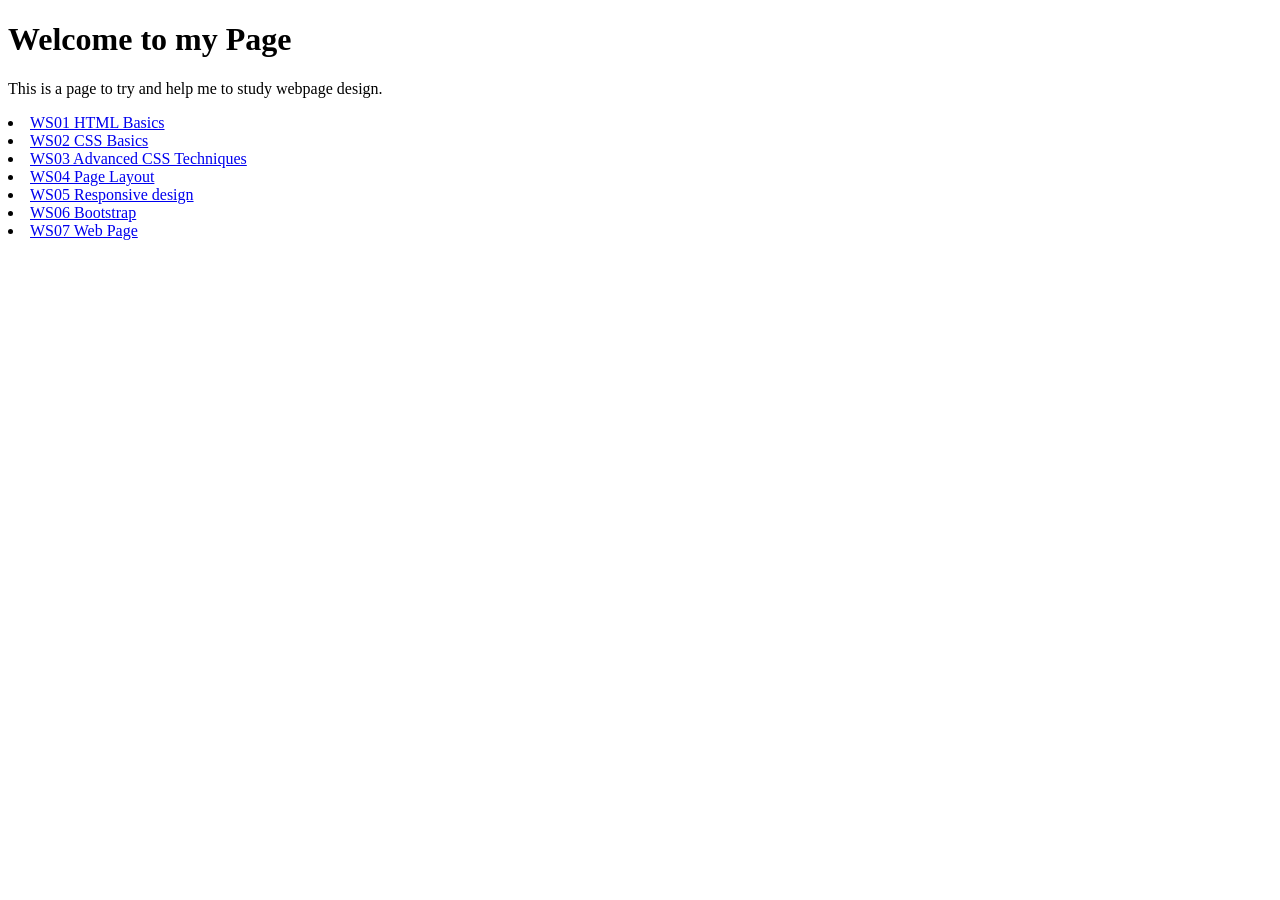
<file: Index.html>
<!DOCTYPE html>
    <html>
    <head>
        <title>Arttu's Workshop Page</title>
    </head>
    <body>
        <h1>Welcome to my Page</h1>
        <p>This is a page to try and help me to study webpage design.</p>
        <li><a href="./WS01/index.html">WS01 HTML Basics</a></li>
        <li><a href="./WS02/index.html">WS02 CSS Basics</a></li>
        <li><a href="./WS03/index.html">WS03 Advanced CSS Techniques</a></li>
        <li><a href="./WS04/index.html">WS04 Page Layout</a></li>
        <li><a href="./WS05/index.html">WS05 Responsive design</a></li>
        <li><a href="./WS06/Index.html">WS06 Bootstrap</a></li>
        <li><a href="./WS07/Index.html">WS07 Web Page</a></li>
   
    </body>
    </html>
</file>
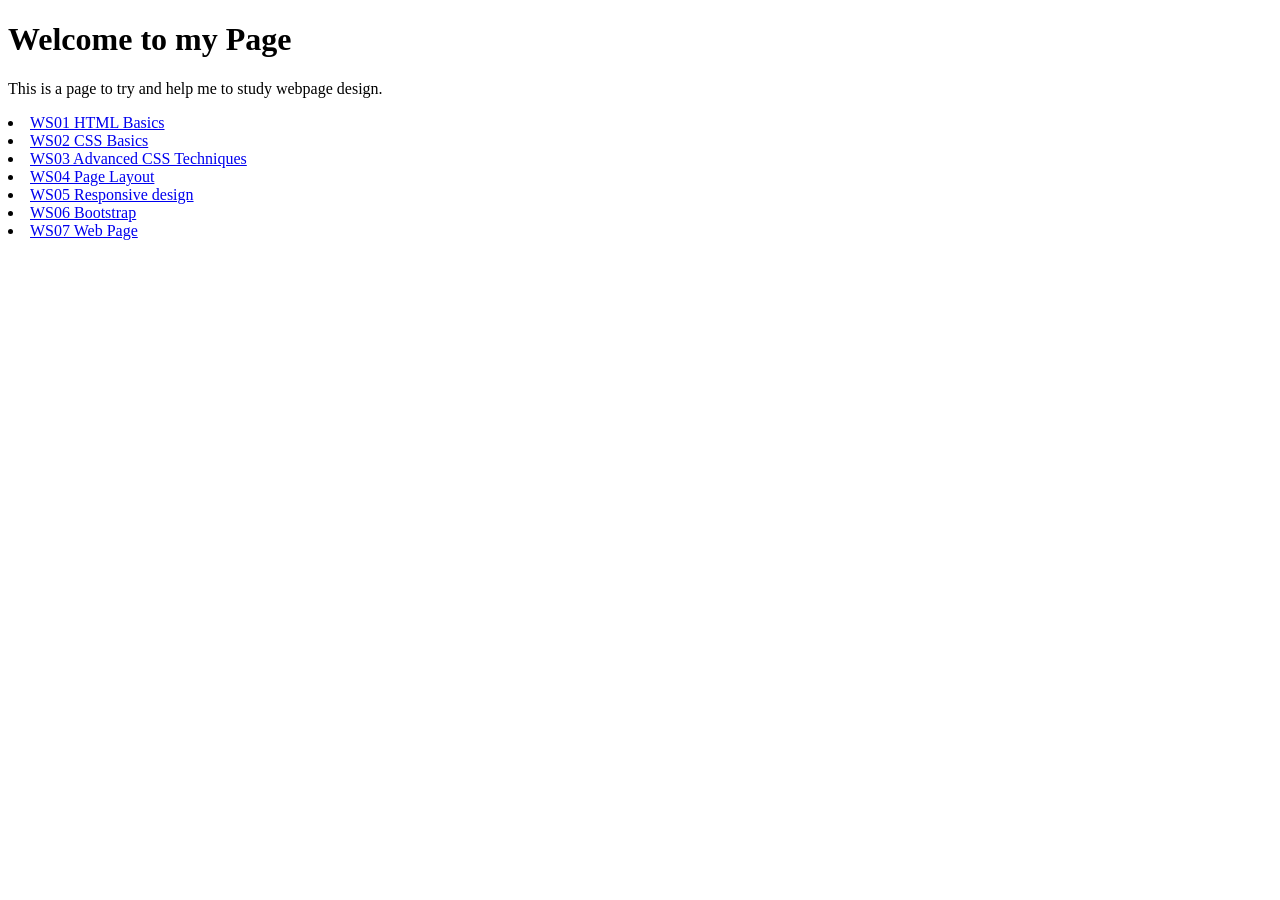
<file: index.html>
<!DOCTYPE html>
    <html>
    <head>
        <title>Arttu's Workshop Page</title>
    </head>
    <body>
        <h1>Welcome to my Page</h1>
        <p>This is a page to try and help me to study webpage design.</p>
        <li><a href="./WS01/index.html">WS01 HTML Basics</a></li>
        <li><a href="./WS02/index.html">WS02 CSS Basics</a></li>
        <li><a href="./WS03/index.html">WS03 Advanced CSS Techniques</a></li>
        <li><a href="./WS04/index.html">WS04 Page Layout</a></li>
        <li><a href="./WS05/index.html">WS05 Responsive design</a></li>
        <li><a href="./WS06/index.html">WS06 Bootstrap</a></li>
        <li><a href="./WS07/HTML/index.html">WS07 Web Page</a></li>
   
    </body>
    </html>
</file>
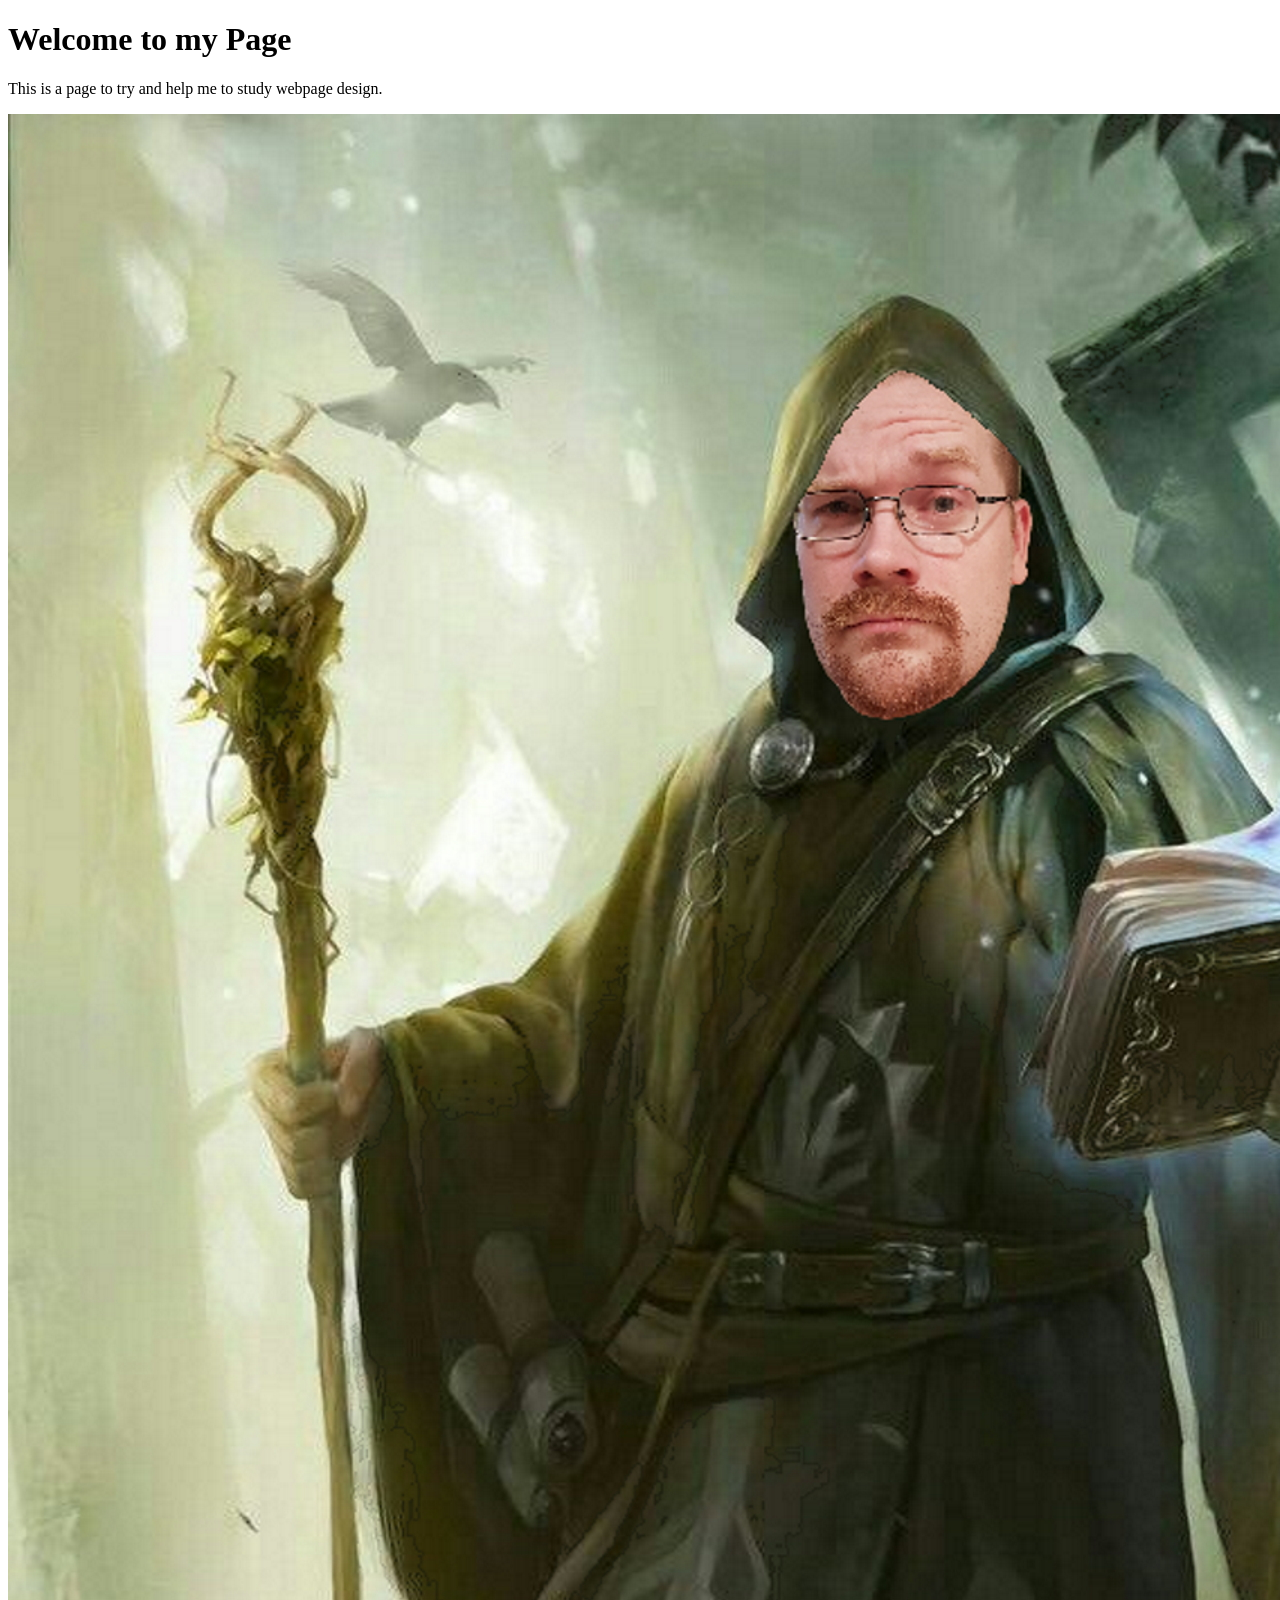
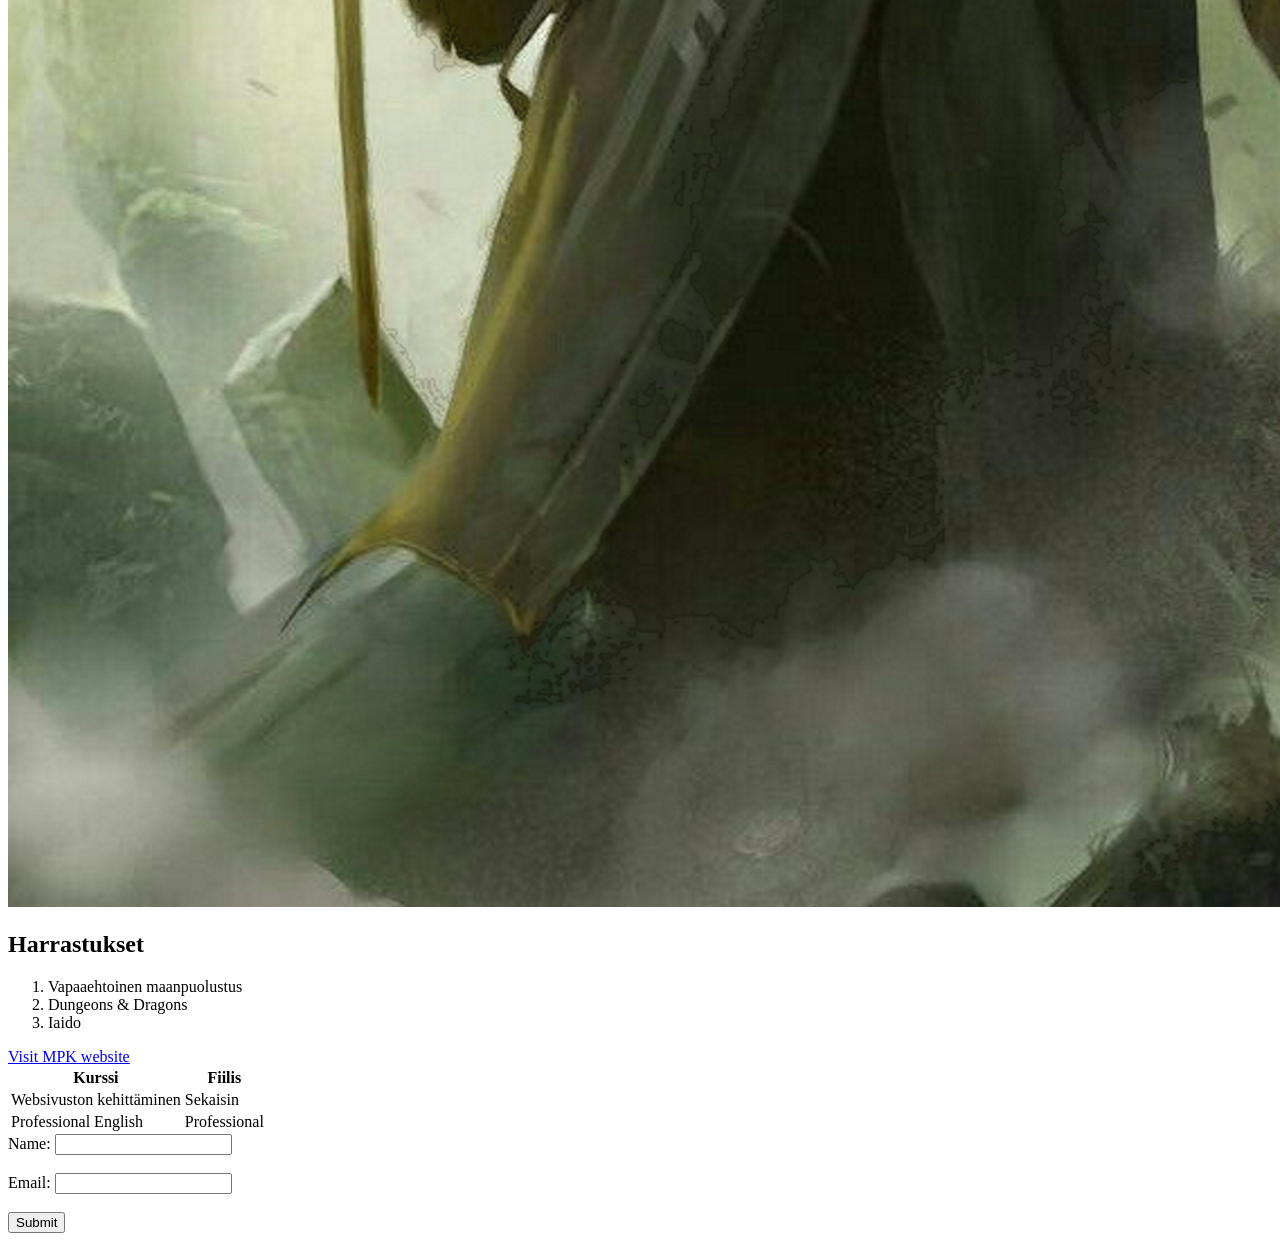
<file: WS01/index.html>
<!DOCTYPE html>
    <html>
    <head>
        <title>Arttu's First HTML Page</title>
    </head>
    <body>
        <h1>Welcome to my Page</h1>
        <p>This is a page to try and help me to study webpage design.</p>
        <img src="D&D_DM.jpg" alt="Hoping to be a wizard in webpage design">
    
        <h2>Harrastukset</h2>
          <ol>
            <li>Vapaaehtoinen maanpuolustus</li>
            <li>Dungeons & Dragons</li>
            <li>Iaido</li>
            </ol>
    
<a href="https://mpk.fi/">Visit MPK website</a>

<table>
    <tr>
        <th>Kurssi</th>
        <th>Fiilis</th>
    </tr>
    <tr>
        <td>Websivuston kehittäminen</td>
        <td>Sekaisin</td>
    </tr>
    <tr>
        <td>Professional English</td>
        <td>Professional</td>
    </tr>
    </table>

<form>
    <label for="name">Name:</label>
    <input type="text" id="name" name="name"><br><br>
    <label for="email">Email:</label>
    <input type="email" id="email" name="email"><br><br>
    <input type="submit" value="Submit">
    </form>

    </body>
    </html>
</file>
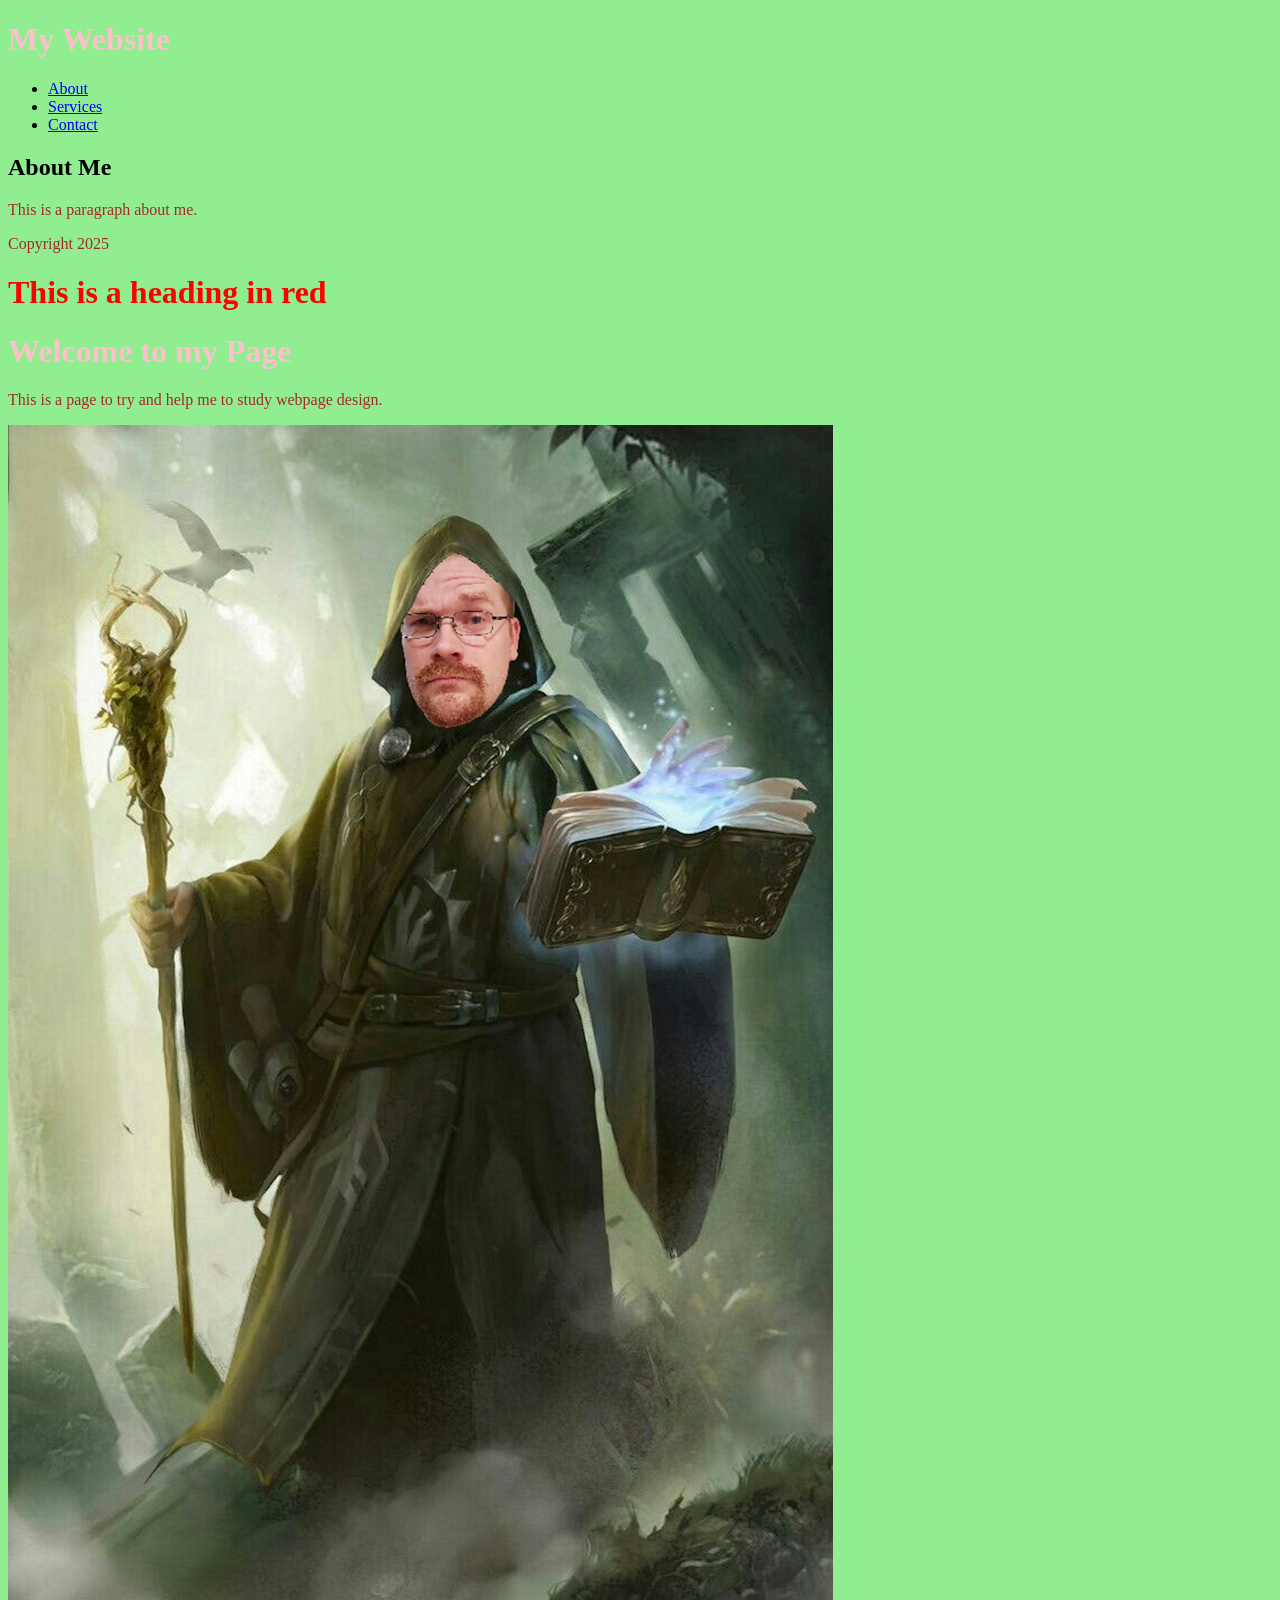
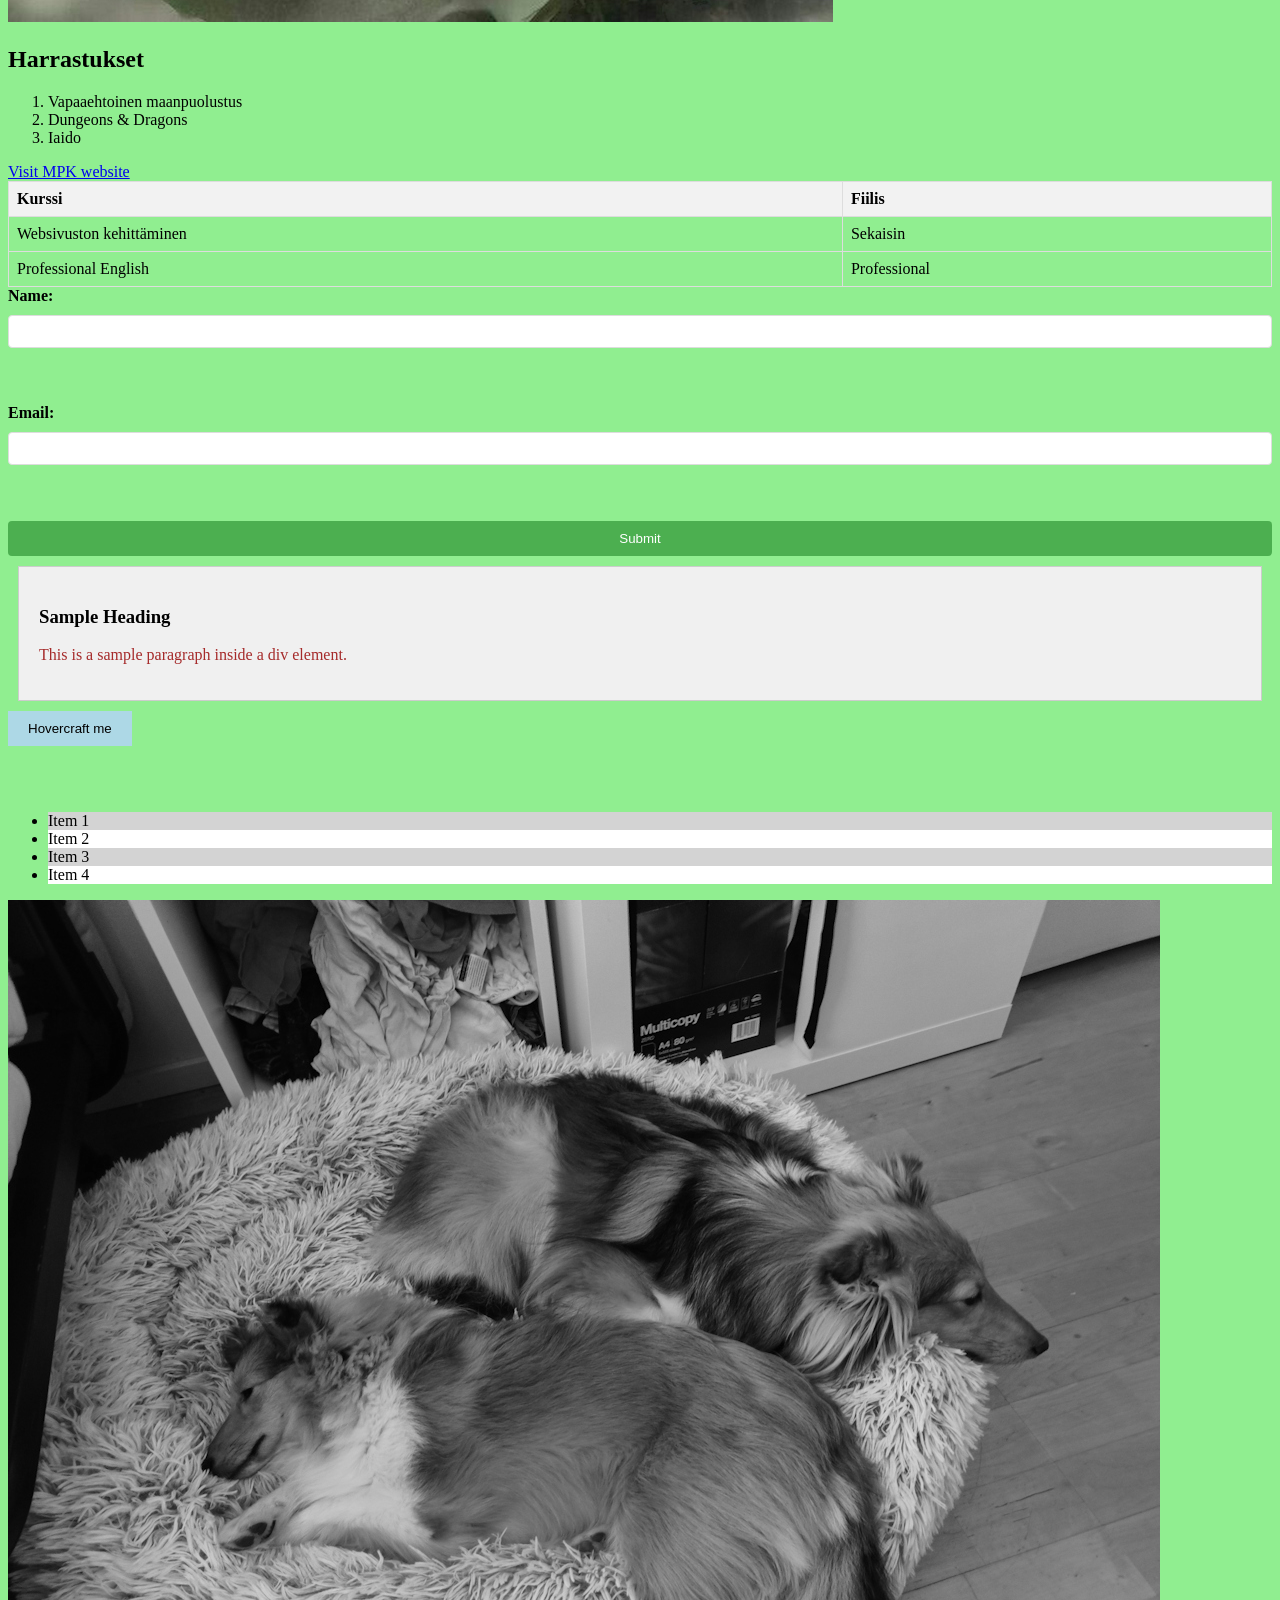
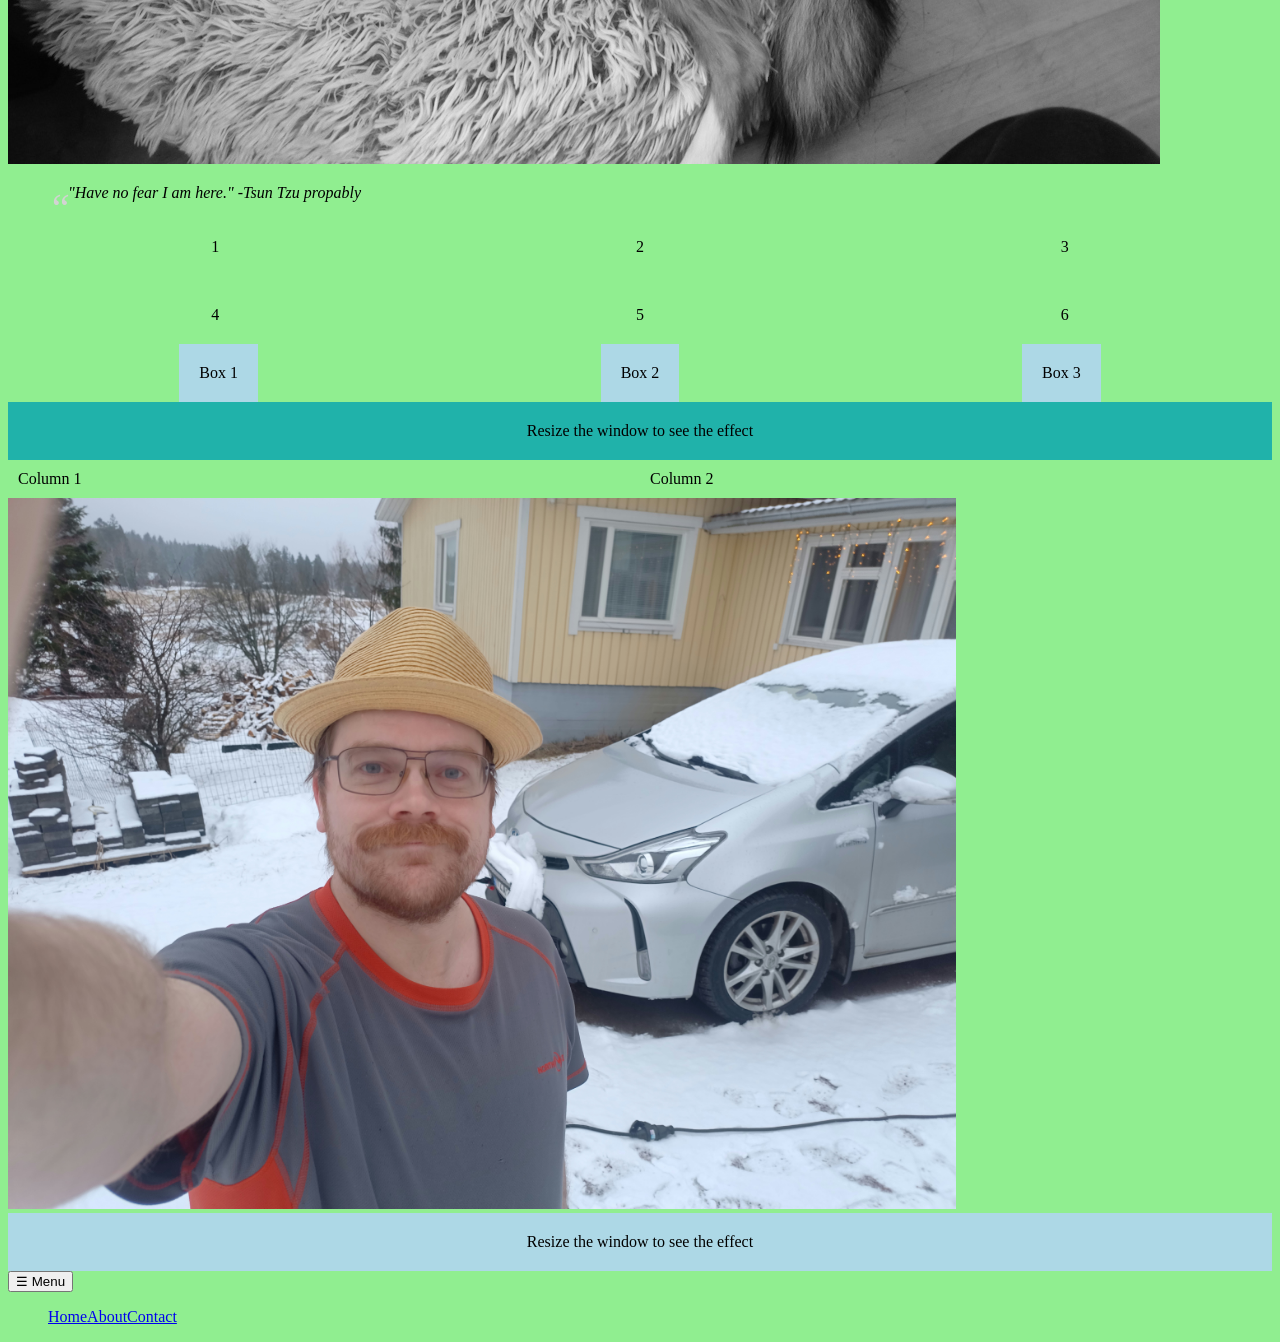
<file: WS05/index.html>
<!DOCTYPE html>
<link rel="stylesheet" href="./Styles.css">
<header>
  <h1>My Website</h1>
  <nav>
    <ul>
      <li><a href="#about">About</a></li>
      <li><a href="#services">Services</a></li>
      <li><a href="#contact">Contact</a></li>
    </ul>
  </nav>
</header>

<main>
  <section id="about">
    <h2>About Me</h2>
    <p>This is a paragraph about me.</p>
  </section>
</main>

<footer>
  <p>Copyright 2025</p>
</footer>

<html>
    <head>
        <title>Arttu's First HTML Page</title>
       
    </head>
    <body>
        <h1 style="color: red;">This is a heading in red</h1>
        <h1>Welcome to my Page</h1>
        <p>This is a page to try and help me to study webpage design.</p>
        <img src="./D&D_DM.jpg" alt="Hoping to be a wizard in webpage design">
    
        <h2>Harrastukset</h2>
          <ol>
            <li>Vapaaehtoinen maanpuolustus</li>
            <li>Dungeons & Dragons</li>
            <li>Iaido</li>
            </ol>
    
<a href="https://mpk.fi/">Visit MPK website</a>


<table>
    <tr>
        <th>Kurssi</th>
        <th>Fiilis</th>
    </tr>
    <tr>
        <td>Websivuston kehittäminen</td>
        <td>Sekaisin</td>
    </tr>
    <tr>
        <td>Professional English</td>
        <td>Professional</td>
    </tr>
</table>

<form>
    <label for="name">Name:</label>
    <input type="text" id="name" name="name"><br><br>
    <label for="email">Email:</label>
    <input type="email" id="email" name="email"><br><br>
    <input type="submit" value="Submit">
    
</form>

    <div class="content-box">
      <h3>Sample Heading</h3>
      <p>This is a sample paragraph inside a div element.</p>
      
    </div>

    <button class="transition-button">Hovercraft me</button>
    
    <div class="animation-box"></div>

    <ul class="pseudo-list">
        <li>Item 1</li>
        <li>Item 2</li>
        <li>Item 3</li>
        <li>Item 4</li>
    </ul>

    <img src="./Image.jpg" alt="Sumthin Wong" class="filter-image">

    <blockquote class="quote">
        "Have no fear I am here." -Tsun Tzu propably
      </blockquote>

  <div class="grid-container">
  <div class="grid-item">1</div>
  <div class="grid-item">2</div>
  <div class="grid-item">3</div>
  <div class="grid-item">4</div>
  <div class="grid-item">5</div>
  <div class="grid-item">6</div>
  </div>

    <div class="flex-container">
  <div class="box">Box 1</div>
  <div class="box">Box 2</div>
  <div class="box">Box 3</div>
  </div>

  <div class="responsive-box">Resize the window to see the effect</div>

  <div class="responsive-container">
      <div class="column">Column 1</div>
      <div class="column">Column 2</div>
    </div>

    <img src="./Responsive.jpg" alt="Responsive Image" class="responsive-image">

<div class="media-query-box">Resize the window to see the effect</div>

<nav class="responsive-nav">
      <button class="menu-toggle">☰ Menu</button>
      <ul class="nav-list">
        <li><a href="#">Home</a></li>
        <li><a href="#">About</a></li>
        <li><a href="#">Contact</a></li>
      </ul>
    </nav>

    </body>
   
    </html>
</file>
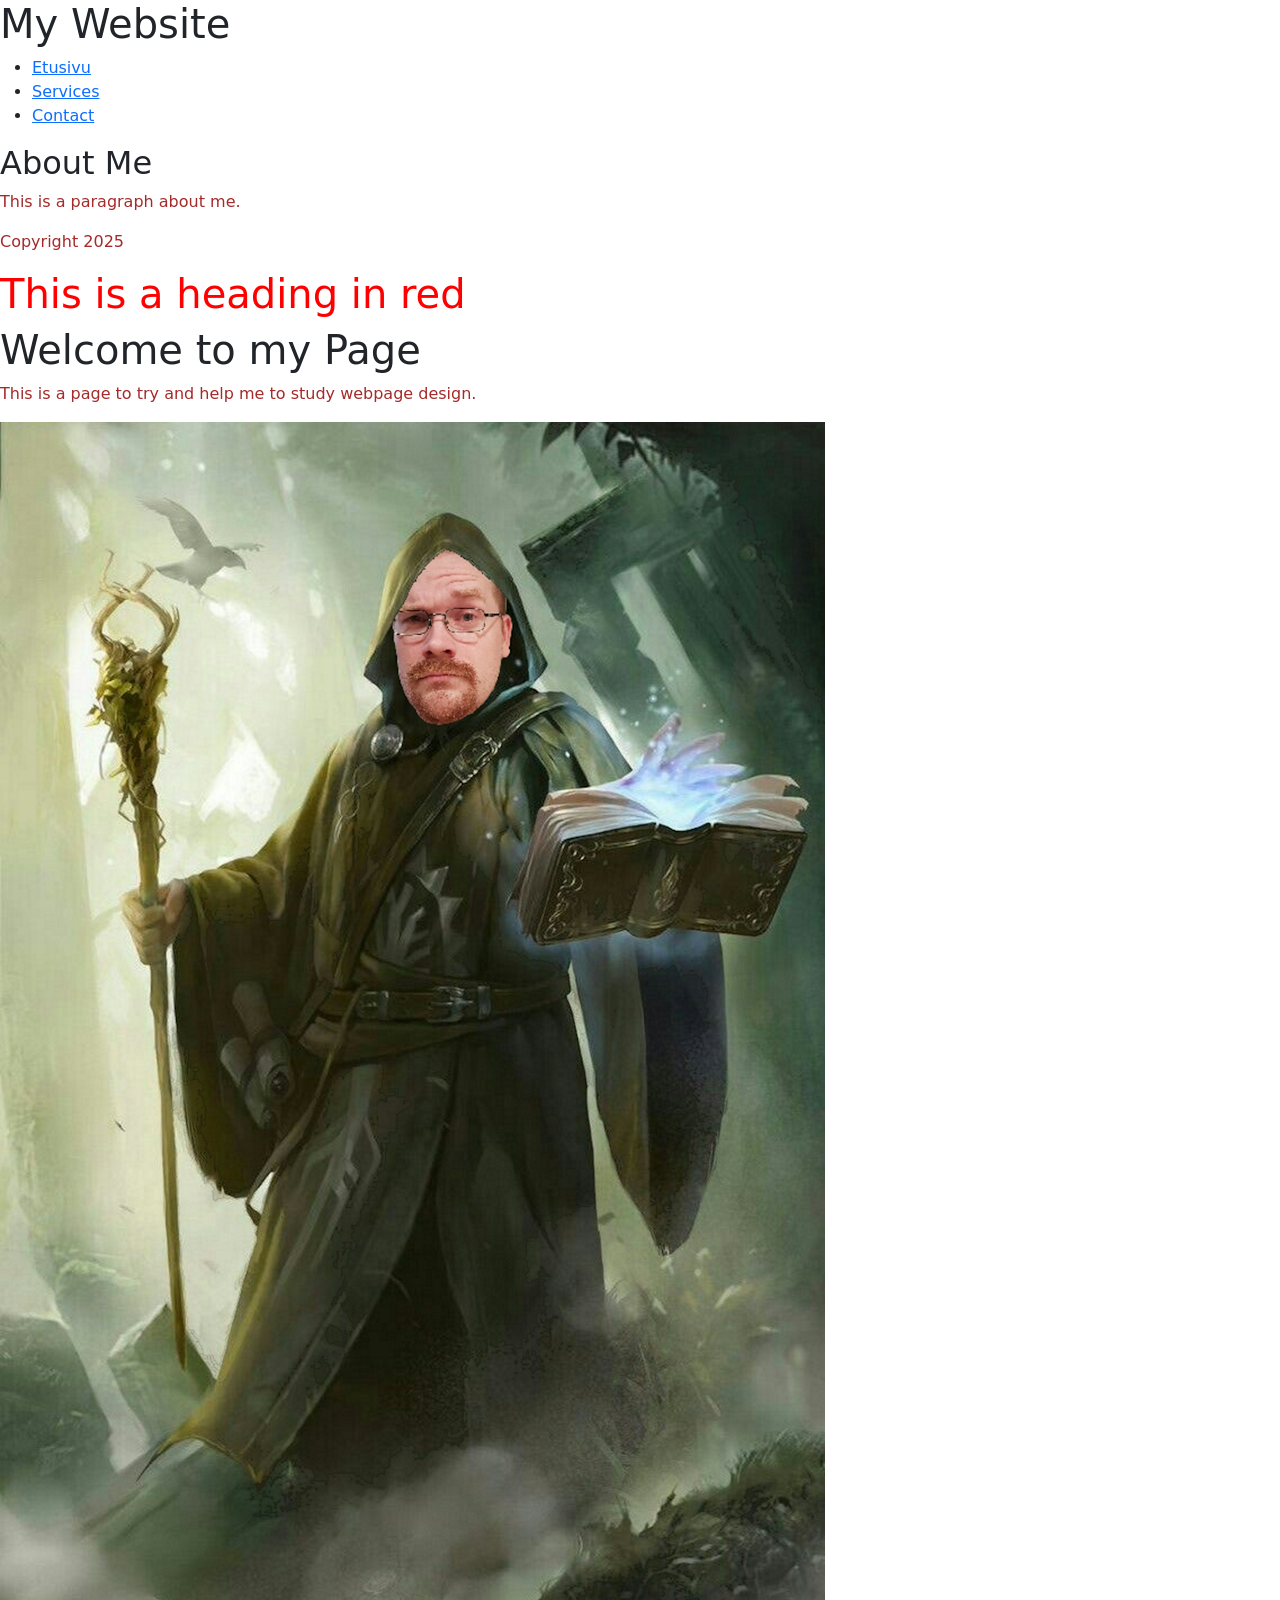
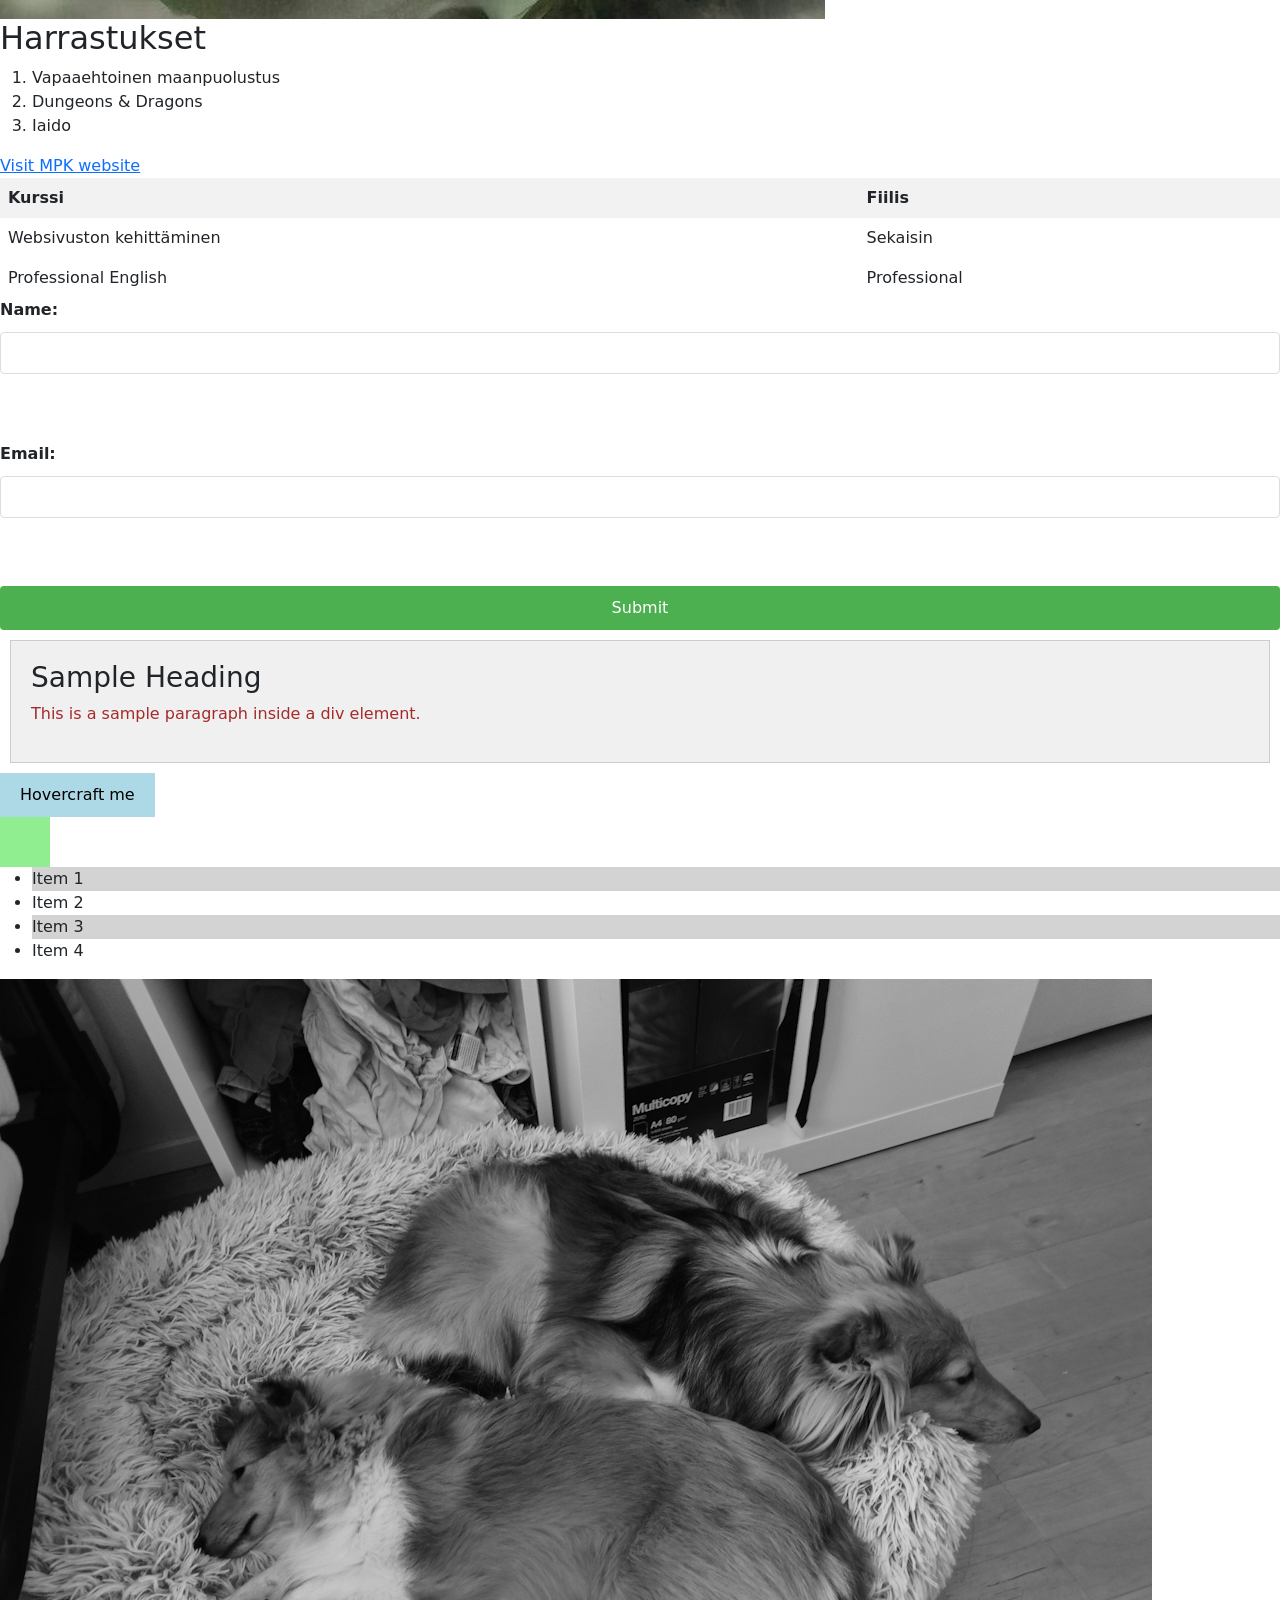
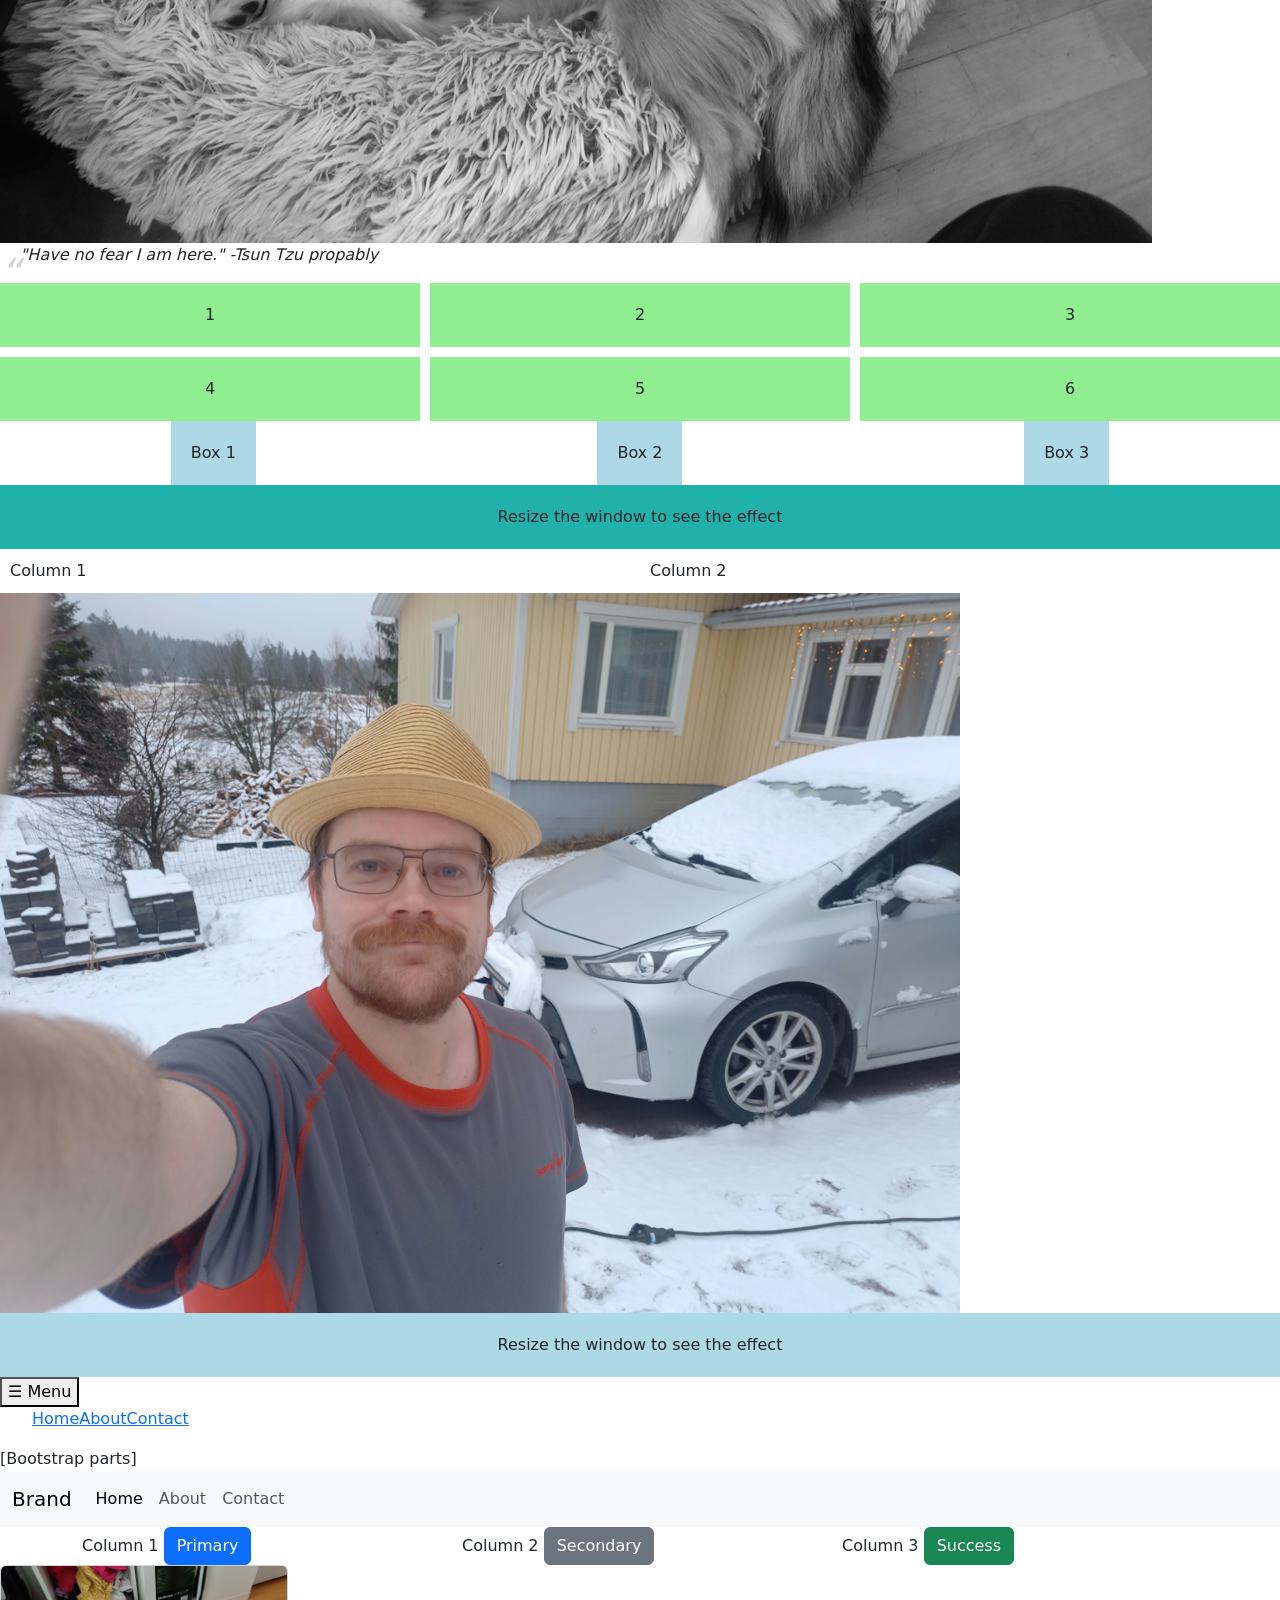
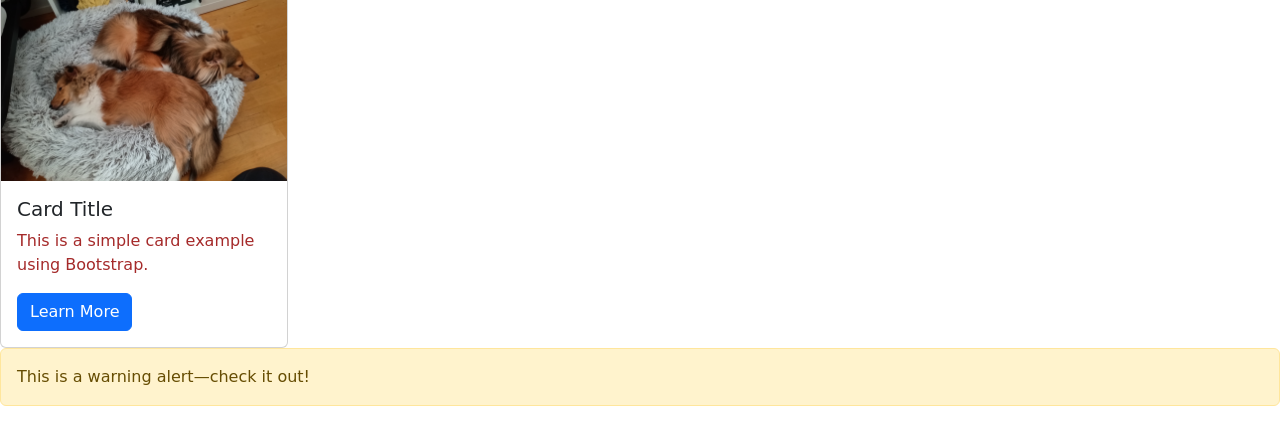
<file: WS06/index.html>
<!DOCTYPE html>
<link rel="stylesheet" href="./Styles.css">
<header>
  <h1>My Website</h1>
  <nav>
    <ul>
      <li><a href="#about">Etusivu</a></li>
      <li><a href="#services">Services</a></li>
      <li><a href="#contact">Contact</a></li>
    </ul>
  </nav>
</header>

<main>
  <section id="about">
    <h2>About Me</h2>
    <p>This is a paragraph about me.</p>
  </section>
</main>

<footer>
  <p>Copyright 2025</p>
</footer>

<html>
    <head>
        <title>Arttu's First HTML Page</title>
        <!-- Bootstrap CSS -->
        <link href="https://cdn.jsdelivr.net/npm/bootstrap@5.3.0/dist/css/bootstrap.min.css" rel="stylesheet">

        <!-- Bootstrap JavaScript (place before closing </body> tag) -->
        <script src="https://cdn.jsdelivr.net/npm/bootstrap@5.3.0/dist/js/bootstrap.bundle.min.js"></script>
    </head>
    
    <body>
        <h1 style="color: red;">This is a heading in red</h1>
        <h1>Welcome to my Page</h1>
        <p>This is a page to try and help me to study webpage design.</p>
        <img src="./D&D_DM.jpg" alt="Hoping to be a wizard in webpage design">
    
        <h2>Harrastukset</h2>
          <ol>
            <li>Vapaaehtoinen maanpuolustus</li>
            <li>Dungeons & Dragons</li>
            <li>Iaido</li>
            </ol>
    
<a href="https://mpk.fi/">Visit MPK website</a>


<table>
    <tr>
        <th>Kurssi</th>
        <th>Fiilis</th>
    </tr>
    <tr>
        <td>Websivuston kehittäminen</td>
        <td>Sekaisin</td>
    </tr>
    <tr>
        <td>Professional English</td>
        <td>Professional</td>
    </tr>
</table>

<form>
    <label for="name">Name:</label>
    <input type="text" id="name" name="name"><br><br>
    <label for="email">Email:</label>
    <input type="email" id="email" name="email"><br><br>
    <input type="submit" value="Submit">
    
</form>

    <div class="content-box">
      <h3>Sample Heading</h3>
      <p>This is a sample paragraph inside a div element.</p>
      
    </div>

    <button class="transition-button">Hovercraft me</button>
    
    <div class="animation-box"></div>

    <ul class="pseudo-list">
        <li>Item 1</li>
        <li>Item 2</li>
        <li>Item 3</li>
        <li>Item 4</li>
    </ul>

    <img src="./Image.jpg" alt="Sumthin Wong" class="filter-image">

    <blockquote class="quote">
        "Have no fear I am here." -Tsun Tzu propably
      </blockquote>

  <div class="grid-container">
  <div class="grid-item">1</div>
  <div class="grid-item">2</div>
  <div class="grid-item">3</div>
  <div class="grid-item">4</div>
  <div class="grid-item">5</div>
  <div class="grid-item">6</div>
  </div>

    <div class="flex-container">
  <div class="box">Box 1</div>
  <div class="box">Box 2</div>
  <div class="box">Box 3</div>
  </div>

  <div class="responsive-box">Resize the window to see the effect</div>

  <div class="responsive-container">
      <div class="column">Column 1</div>
      <div class="column">Column 2</div>
    </div>

    <img src="./Responsive.jpg" alt="Responsive Image" class="responsive-image">

<div class="media-query-box">Resize the window to see the effect</div>

<nav class="responsive-nav">
      <button class="menu-toggle">☰ Menu</button>
      <ul class="nav-list">
        <li><a href="#">Home</a></li>
        <li><a href="#">About</a></li>
        <li><a href="#">Contact</a></li>
      </ul>
    </nav>

    
[Bootstrap parts]
<nav class="navbar navbar-expand-lg navbar-light bg-light">
  <div class="container-fluid">
    <a class="navbar-brand" href="#">Brand</a>
    <button class="navbar-toggler" type="button" data-bs-toggle="collapse" data-bs-target="#navbarNav" aria-controls="navbarNav" aria-expanded="false" aria-label="Toggle navigation">
      <span class="navbar-toggler-icon"></span>
    </button>
    <div class="collapse navbar-collapse" id="navbarNav">
      <ul class="navbar-nav me-auto mb-2 mb-lg-0">
        <li class="nav-item"><a class="nav-link active" aria-current="page" href="#">Home</a></li>
        <li class="nav-item"><a class="nav-link" href="#">About</a></li>
        <li class="nav-item"><a class="nav-link" href="#">Contact</a></li>
      </ul>
    </div>
  </div>
</nav>
<div class="container">
  <div class="row">
    <div class="col-md-4 col-12">Column 1
        <button class="btn btn-primary">Primary</button>
    </div>
    <div class="col-md-4 col-12">Column 2
        <button class="btn btn-secondary">Secondary</button>
    </div>
    <div class="col-md-4 col-12">Column 3
        <button class="btn btn-success">Success</button>
    </div>
  </div>
</div>
<div class="card" style="width: 18rem;">
  <img src="Image.jpg" class="card-img-top" alt="Card Image">
  <div class="card-body">
    <h5 class="card-title">Card Title</h5>
    <p class="card-text">This is a simple card example using Bootstrap.</p>
    <a href="#" class="btn btn-primary">Learn More</a>
  </div>
</div>
<div class="alert alert-warning" role="alert">
  This is a warning alert—check it out!
</div>
</body>
   
    </html>
</file>
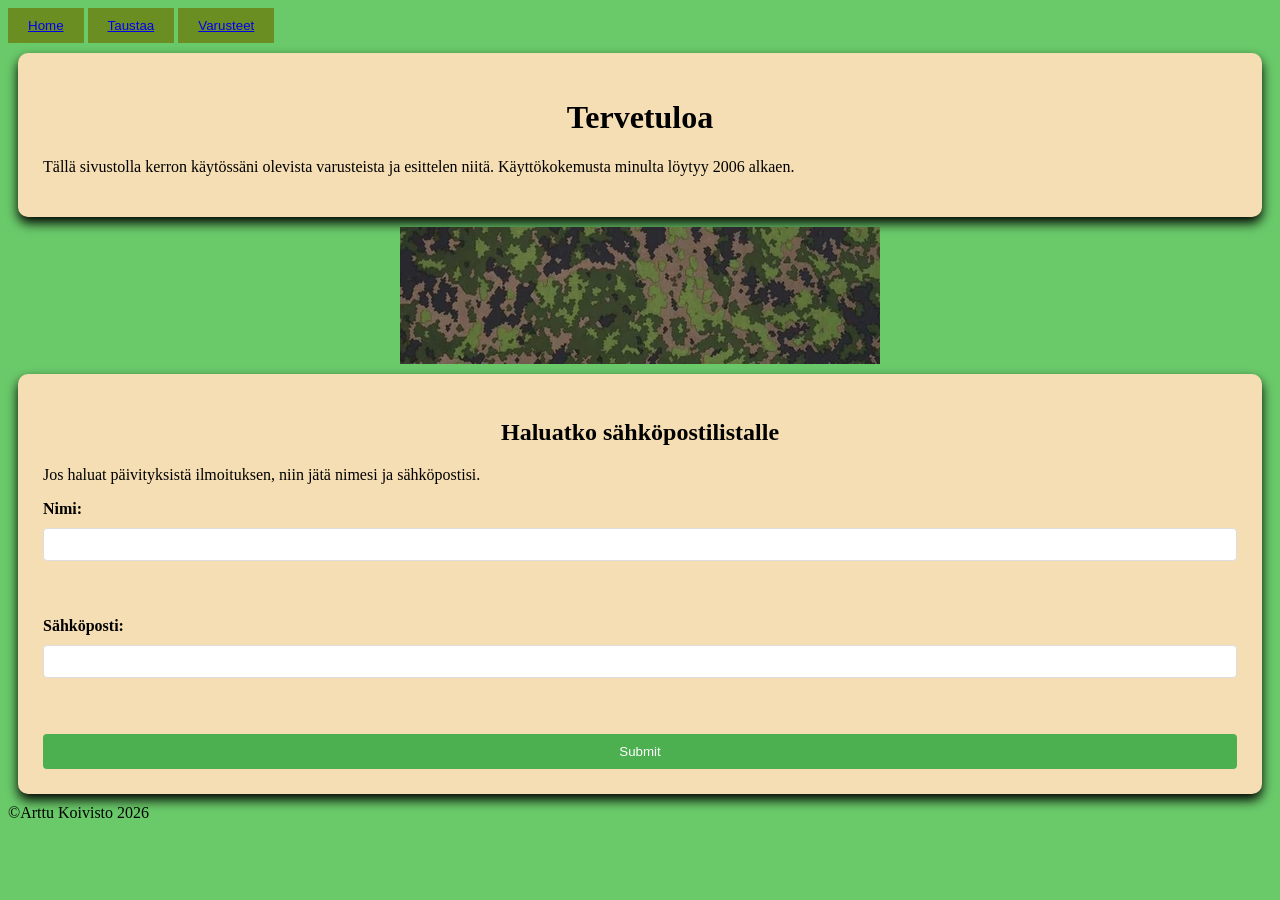
<file: WS07/HTML/index.html>
<!DOCTYPE html>

    <html>
<link rel="stylesheet" href="../CSS/Styles.css">        
    <head>
        <title>Etusivu - Aktiivireserviläisen varusteita</title>
    </head>
    <body>
            
        <button class="transition-button">
            <a href="./index.html">Home</a>
        </button>

        <button class="transition-button">
            <a href="./About.html">Taustaa</a>
        </button>
        
        <button class="transition-button">
            <a href="./Gear.html">Varusteet</a>
        </button>

        <div class="card">
            <h1>Tervetuloa</h1>
            <p>Tällä sivustolla kerron käytössäni olevista varusteista ja esittelen niitä. Käyttökokemusta minulta löytyy 2006 alkaen.</p>
      
    </div>
        
        <img src="../Pics/M05_banner.jpg" alt="404 image" class="responsive-image">

        <div class="card">
        <h2>Haluatko sähköpostilistalle</h2>
        <p>Jos haluat päivityksistä ilmoituksen, niin jätä nimesi ja sähköpostisi.</p>    
    <form>
        <label for="name">Nimi:</label>
        <input type="text" id="name" name="name"><br><br>
        <label for="email">Sähköposti:</label>
        <input type="email" id="email" name="email"><br><br>
        <input type="submit" value="Submit">
    
    </form>
    </div>
    </body>
    <footer>©Arttu Koivisto 2026</footer>
    </html>
</file>
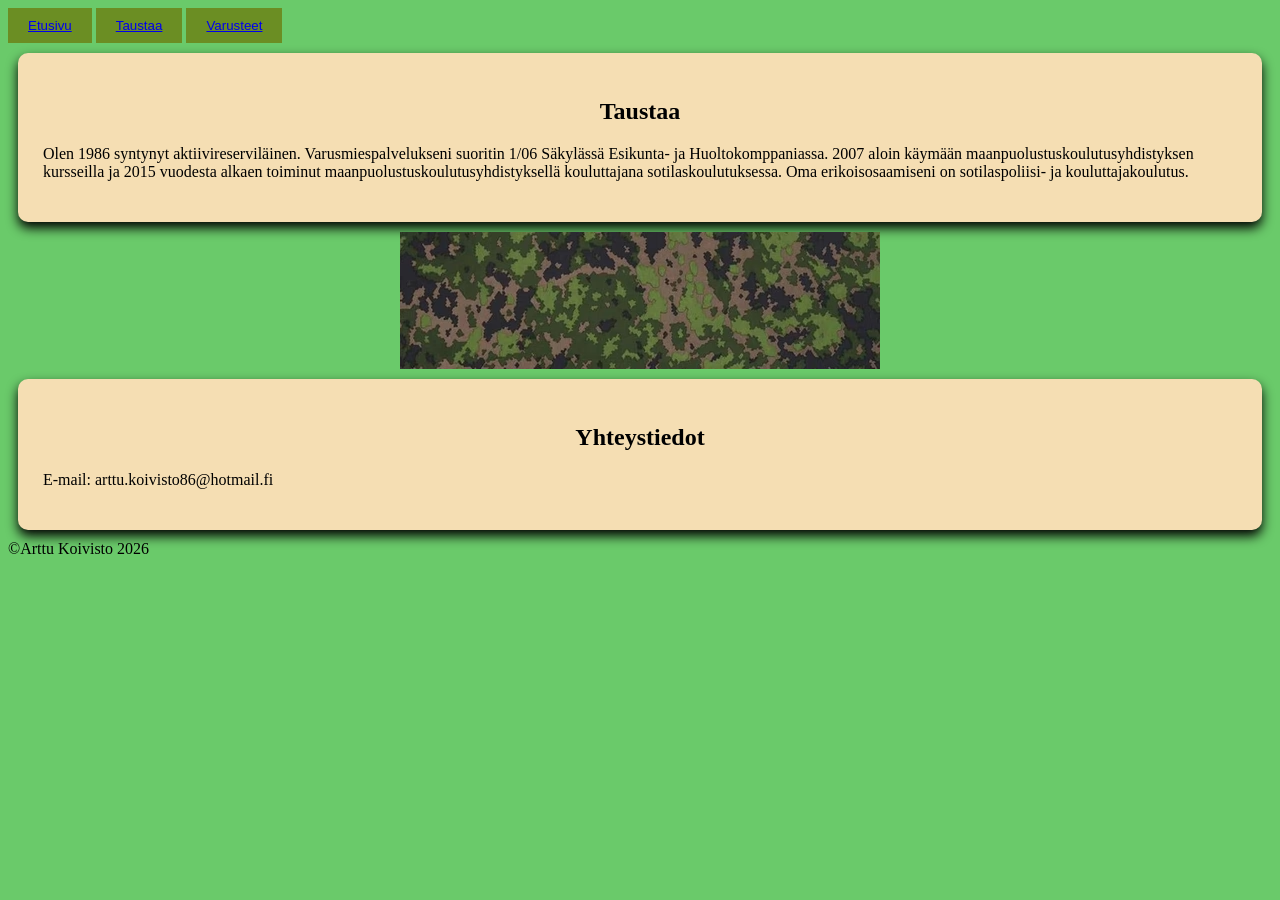
<file: WS07/HTML/About.html>
<!DOCTYPE html>

    <html>
<link rel="stylesheet" href="../CSS/Styles.css">            
        <button class="transition-button">
            <a href="./index.html">Etusivu</a>
        </button>

        <button class="transition-button">
            <a href="./About.html">Taustaa</a>
        </button>
        
        <button class="transition-button">
            <a href="./Gear.html">Varusteet</a>
        </button>
    
    <head>
        <title>Tietoja minusta - Aktiivireserviläisen varusteita</title>
    </head>
    <body>
        <div class="card">
            <h2>Taustaa</h2>
            <p>Olen 1986 syntynyt aktiivireserviläinen. Varusmiespalvelukseni suoritin 1/06 Säkylässä Esikunta- ja Huoltokomppaniassa. 2007 aloin käymään maanpuolustuskoulutusyhdistyksen kursseilla ja 2015 vuodesta alkaen toiminut maanpuolustuskoulutusyhdistyksellä kouluttajana sotilaskoulutuksessa. Oma erikoisosaamiseni on sotilaspoliisi- ja kouluttajakoulutus.</p>
        </div>
            <img src="../Pics/M05_banner.jpg" alt="404 image" class="responsive-image">
        <div class="card">
            <h2>Yhteystiedot</h2>
            <p>E-mail: arttu.koivisto86@hotmail.fi</p>
      
        </div>
        
        
    </body>
    <footer>©Arttu Koivisto 2026</footer>
    </html>
</file>
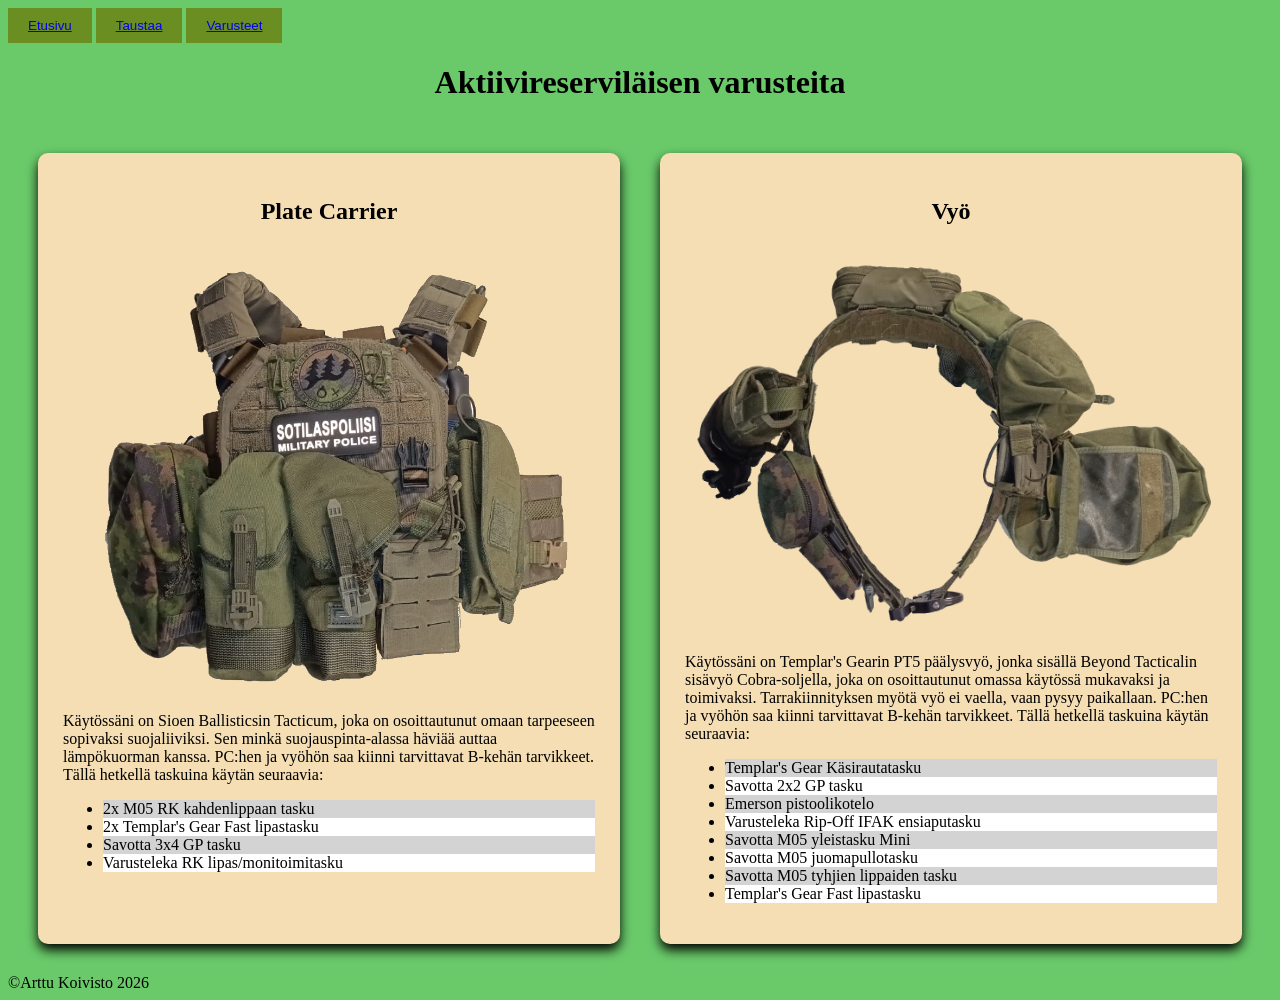
<file: WS07/HTML/Gear.html>
<!DOCTYPE html>

    <html>
<link rel="stylesheet" href="../CSS/Styles.css">            
        <button class="transition-button">
            <a href="./index.html">Etusivu</a>
        </button>

        <button class="transition-button">
            <a href="./About.html">Taustaa</a>
        </button>
        
        <button class="transition-button">
            <a href="./Gear.html">Varusteet</a>
        </button>
    
    <head>
        <title>Aktiivireserviläisen varusteita</title>
    </head>
    <body>
        <h1>Aktiivireserviläisen varusteita</h1>
            <div class="catalog">
            <div class="card">
                <h2>Plate Carrier</h2>
                <img src="../Pics/PC.png" alt="404 image" class="responsive-image">
                <p>Käytössäni on Sioen Ballisticsin Tacticum, joka on osoittautunut omaan tarpeeseen sopivaksi suojaliiviksi. Sen minkä suojauspinta-alassa häviää auttaa lämpökuorman kanssa.
                PC:hen ja vyöhön saa kiinni tarvittavat B-kehän tarvikkeet. 
                Tällä hetkellä taskuina käytän seuraavia:</p>
                <ul class="pseudo-list">
                    <li>2x M05 RK kahdenlippaan tasku</li>
                    <li>2x Templar's Gear Fast lipastasku</li>
                    <li>Savotta 3x4 GP tasku</li>
                    <li>Varusteleka RK lipas/monitoimitasku</li>
        </ul>
    </div>

        
        <div class="card">
            <h2>Vyö</h2>
            <img src="../Pics/Belt.png" alt="404 image" class="responsive-image">
            <p>Käytössäni on Templar's Gearin PT5 päälysvyö, jonka sisällä Beyond Tacticalin sisävyö Cobra-soljella, joka on osoittautunut omassa käytössä mukavaksi ja toimivaksi. Tarrakiinnityksen myötä vyö ei vaella, vaan pysyy paikallaan.
            PC:hen ja vyöhön saa kiinni tarvittavat B-kehän tarvikkeet. 
            Tällä hetkellä taskuina käytän seuraavia:</p>
        <ul class="pseudo-list">
            <li>Templar's Gear Käsirautatasku</li>
            <li>Savotta 2x2 GP tasku</li>
            <li>Emerson pistoolikotelo</li>
            <li>Varusteleka Rip-Off IFAK ensiaputasku</li>
            <li>Savotta M05 yleistasku Mini</li>
            <li>Savotta M05 juomapullotasku</li>
            <li>Savotta M05 tyhjien lippaiden tasku</li>
            <li>Templar's Gear Fast lipastasku</li>
        </ul>
        </div>
        </div>
    </body>
        
    
    <footer>©Arttu Koivisto 2026</footer>
    </html>
</file>
<file: WS05/Styles.css>
p {
      color: brown;
    }
    
    body {
      background-color: lightgreen;
    }
    
    h1 {
      font-size: 2em;
    }
    table {
      width: 100%;
      border-collapse: collapse;
    }
    
    th, td {
      border: 1px solid #ddd;
      padding: 8px;
      text-align: left;
    }
    
    th {
      background-color: #f2f2f2;
    }
    form {
      display: flex;
      flex-direction: column;
      gap: 10px;
    }
    
    label {
      font-weight: bold;
    }
    
    input[type="text"], input[type="email"] {
      padding: 8px;
      border: 1px solid #ddd;
      border-radius: 4px;
    }
    
    input[type="submit"] {
      background-color: #4CAF50;
      color: white;
      padding: 10px;
      border: none;
      border-radius: 4px;
      cursor: pointer;
    }
    
    input[type="submit"]:hover {
      background-color: #45a049;
    }
    .content-box {
        padding: 20px;
        margin: 10px;
        background-color: #f0f0f0;
        border: 1px solid #ccc;
      }    
      .transition-button {
        background-color: lightblue;
        padding: 10px 20px;
        border: none;
        cursor: pointer;
        transition: background-color 0.3s ease;
      }
      
      .transition-button:hover {
        background-color: lightcoral;
      }

      .animation-box {
        width: 50px;
        height: 50px;
        background-color: lightgreen;
        position: relative;
        animation: move 2s infinite alternate;
      }
      
      @keyframes move {
        from {
          left: 0;
        }
        to {
          left: 100px;
        }
      }

      .pseudo-list li:nth-child(odd) {
        background-color: lightgray;
      }
      
      .pseudo-list li:nth-child(even) {
        background-color: white;
      }

      .filter-image {
        filter: grayscale(100%);
        transition: filter 0.3s ease;
      }
      
      .filter-image:hover {
        filter: grayscale(0%);
      }

      .quote {
        position: relative;
        padding-left: 20px;
        font-style: italic;
      }
      
      .quote::before {
        content: '“';
        font-size: 40px;
        position: absolute;
        left: 0;
        top: 0;
        color: lightgray;
      }

      .grid-container {
  display: grid;
  grid-template-columns: repeat(3, 1fr);
  grid-gap: 10px;
}

.grid-item {
  background-color: lightgreen;
  padding: 20px;
  text-align: center;
}

    .flex-container {
  display: flex;
  justify-content: space-around;
  align-items: center;
}

.box {
  background-color: lightblue;
  padding: 20px;
  text-align: center;
}

  .responsive-box {
  padding: 20px;
  text-align: center;
}

@media (max-width: 600px) {
  .responsive-box {
    background-color: lightcoral;
  }
}

@media (min-width: 601px) {
  .responsive-box {
    background-color: lightseagreen;
  }
}

           h1 {
         color:pink;
         }
      
   .responsive-container {
      display: flex;
      flex-wrap: wrap;
    }
    
    .column {
      flex: 1;
      padding: 10px;
    }
    
    @media (max-width: 600px) {
      .column {
        flex: 100%;
      }
    }
    
  .responsive-image {
      max-width: 75%;
      height: auto;
    }
    
 .media-query-box {
      padding: 20px;
      text-align: center;
    }
    
    @media (max-width: 600px) {
      .media-query-box {
        background-color: lightcoral;
      }
    }
    
    @media (min-width: 601px) {
      .media-query-box {
        background-color: lightblue;
      }
    }
    
.responsive-nav .nav-list {
      display: flex;
      list-style: none;
    }
    
    @media (max-width: 600px) {
      .responsive-nav .nav-list {
        display: none;
      }
    
      .responsive-nav .menu-toggle {
        display: block;
      }
    }
</file>
<file: WS06/Styles.css>
p {
      color: brown;
    }
    
    body {
      background-color: lightgreen;
    }
    
    h1 {
      font-size: 2em;
    }
    table {
      width: 100%;
      border-collapse: collapse;
    }
    
    th, td {
      border: 1px solid #ddd;
      padding: 8px;
      text-align: left;
    }
    
    th {
      background-color: #f2f2f2;
    }
    form {
      display: flex;
      flex-direction: column;
      gap: 10px;
    }
    
    label {
      font-weight: bold;
    }
    
    input[type="text"], input[type="email"] {
      padding: 8px;
      border: 1px solid #ddd;
      border-radius: 4px;
    }
    
    input[type="submit"] {
      background-color: #4CAF50;
      color: white;
      padding: 10px;
      border: none;
      border-radius: 4px;
      cursor: pointer;
    }
    
    input[type="submit"]:hover {
      background-color: #45a049;
    }
    .content-box {
        padding: 20px;
        margin: 10px;
        background-color: #f0f0f0;
        border: 1px solid #ccc;
      }    
      .transition-button {
        background-color: lightblue;
        padding: 10px 20px;
        border: none;
        cursor: pointer;
        transition: background-color 0.3s ease;
      }
      
      .transition-button:hover {
        background-color: lightcoral;
      }

      .animation-box {
        width: 50px;
        height: 50px;
        background-color: lightgreen;
        position: relative;
        animation: move 2s infinite alternate;
      }
      
      @keyframes move {
        from {
          left: 0;
        }
        to {
          left: 100px;
        }
      }

      .pseudo-list li:nth-child(odd) {
        background-color: lightgray;
      }
      
      .pseudo-list li:nth-child(even) {
        background-color: white;
      }

      .filter-image {
        filter: grayscale(100%);
        transition: filter 0.3s ease;
      }
      
      .filter-image:hover {
        filter: grayscale(0%);
      }

      .quote {
        position: relative;
        padding-left: 20px;
        font-style: italic;
      }
      
      .quote::before {
        content: '“';
        font-size: 40px;
        position: absolute;
        left: 0;
        top: 0;
        color: lightgray;
      }

      .grid-container {
  display: grid;
  grid-template-columns: repeat(3, 1fr);
  grid-gap: 10px;
}

.grid-item {
  background-color: lightgreen;
  padding: 20px;
  text-align: center;
}

    .flex-container {
  display: flex;
  justify-content: space-around;
  align-items: center;
}

.box {
  background-color: lightblue;
  padding: 20px;
  text-align: center;
}

  .responsive-box {
  padding: 20px;
  text-align: center;
}

@media (max-width: 600px) {
  .responsive-box {
    background-color: lightcoral;
  }
}

@media (min-width: 601px) {
  .responsive-box {
    background-color: lightseagreen;
  }
}

           h1 {
         color:pink;
         }
      
   .responsive-container {
      display: flex;
      flex-wrap: wrap;
    }
    
    .column {
      flex: 1;
      padding: 10px;
    }
    
    @media (max-width: 600px) {
      .column {
        flex: 100%;
      }
    }
    
  .responsive-image {
      max-width: 75%;
      height: auto;
    }
    
 .media-query-box {
      padding: 20px;
      text-align: center;
    }
    
    @media (max-width: 600px) {
      .media-query-box {
        background-color: lightcoral;
      }
    }
    
    @media (min-width: 601px) {
      .media-query-box {
        background-color: lightblue;
      }
    }
    
.responsive-nav .nav-list {
      display: flex;
      list-style: none;
    }
    
    @media (max-width: 600px) {
      .responsive-nav .nav-list {
        display: none;
      }
    
      .responsive-nav .menu-toggle {
        display: block;
      }
    }
</file>
<file: WS07/CSS/Styles.css>
body {
      background-color: rgb(106, 202, 106)
  }

  p {
      color: black;
  }
    
  h1{
      color: black;
      text-align: center;
  }

  h2{
      color: black;
      text-align: center;
  }

  li {
      color: black;
  }

  .responsive-image {
      max-width: 100%;
      height: auto;
      display: block;
      margin-left: auto;
      margin-right: auto
  }

  .transition-button {
        background-color: olivedrab;
        padding: 10px 20px;
        border: none;
        cursor: pointer;
        transition: background-color 0.3s ease;
  }
      
  .transition-button:hover {
        background-color: green;
  }

  .content-box {
        padding: 20px;
        margin: 10px;
        background-color: wheat;
        border: 2px solid Black;
  }    

  .pseudo-list li:nth-child(odd) {
        background-color: lightgray;
  }
      
  .pseudo-list li:nth-child(even) {
        background-color: white;
  }

  form {
      display: flex;
      flex-direction: column;
      gap: 10px;
  }
    
  label {
      font-weight: bold;
  }
    
  input[type="text"], input[type="email"] {
      padding: 8px;
      border: 1px solid #ddd;
      border-radius: 4px;
  }
    
  input[type="submit"] {
      background-color: #4CAF50;
      color: white;
      padding: 10px;
      border: none;
      border-radius: 4px;
      cursor: pointer;
  }
    
  input[type="submit"]:hover {
      background-color: #45a049;
  }

  .card {
    background: wheat;
    padding: 25px;
    margin: 10px;
    border-radius: 10px;
    box-shadow: 0 6px 12px black;
  }

  .catalog {
    display: grid;
    grid-template-columns: repeat(auto-fit, minmax(250px, 1fr));
    gap: 20px;
    padding: 20px;
  }
</file>
